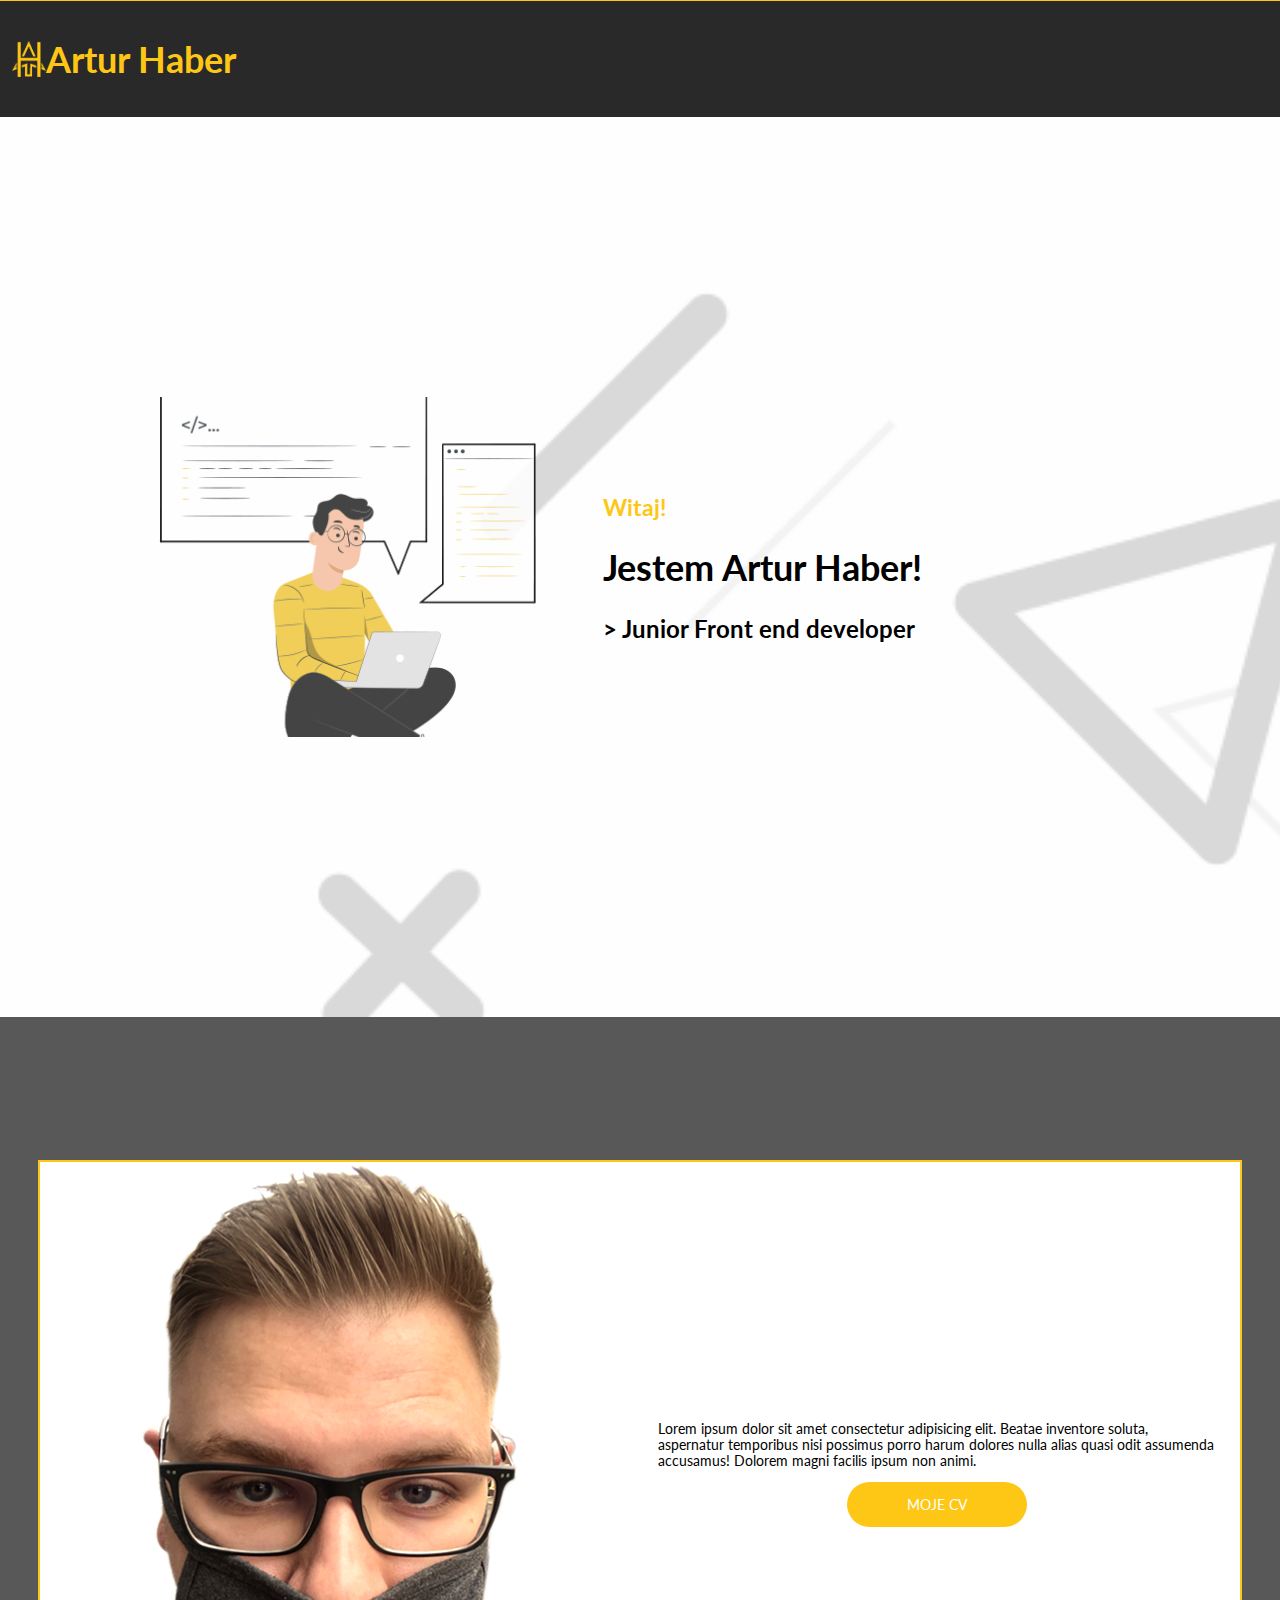
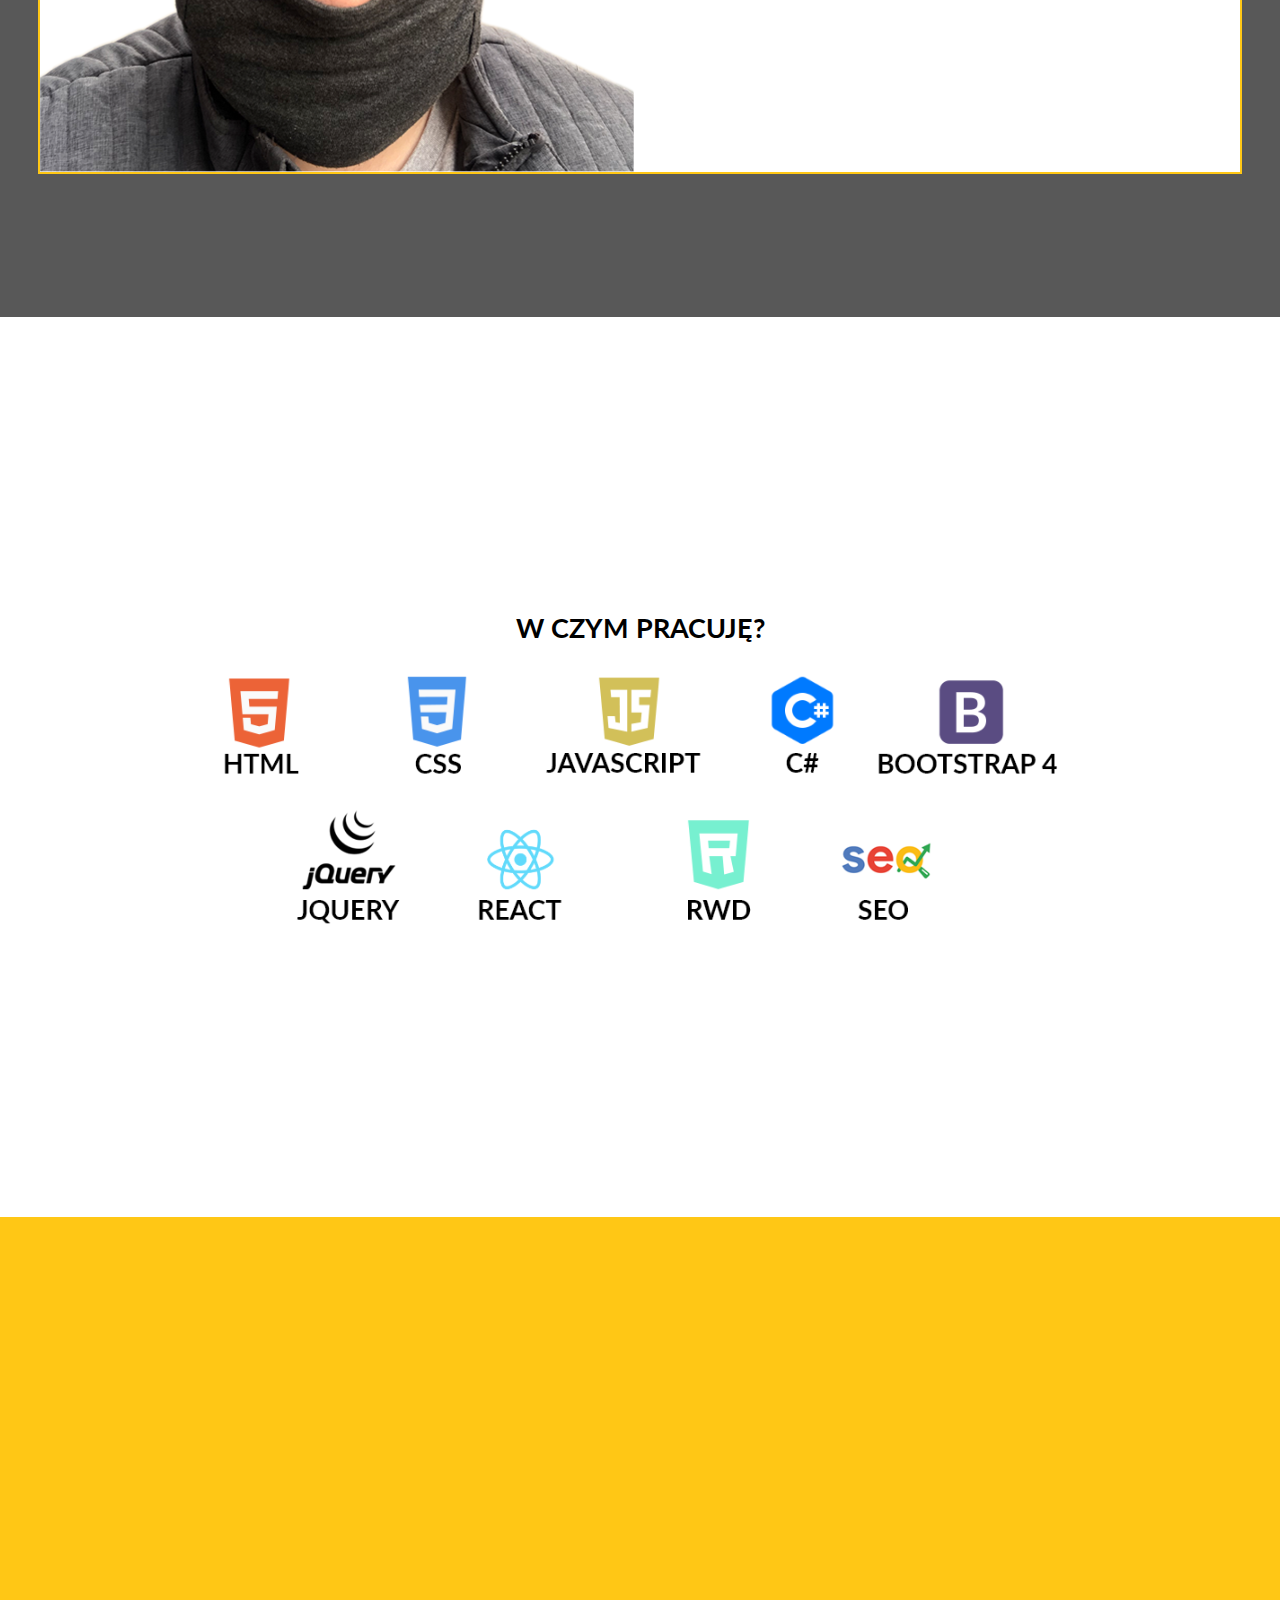
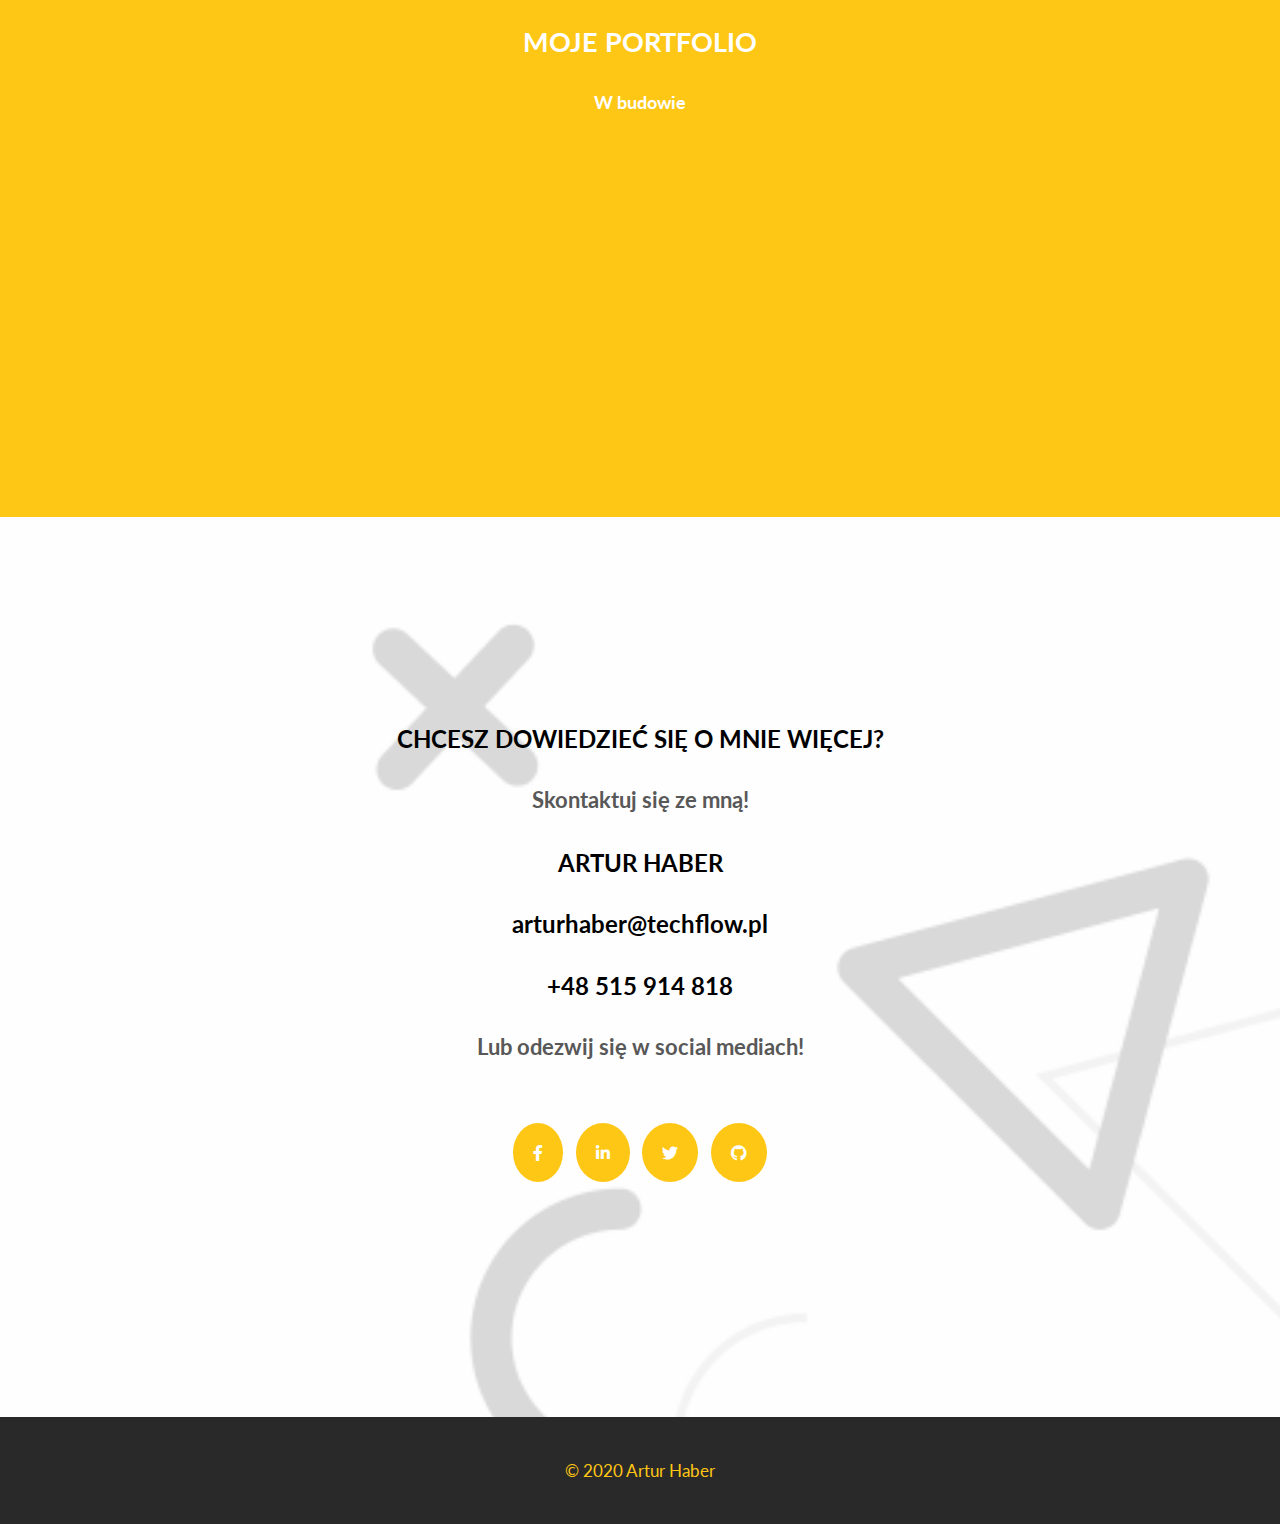
<file: index.html>
<!DOCTYPE html>
<html lang="pl">

<head>
    <meta charset="UTF-8">
    <meta name="viewport" content="width=device-width, initial-scale=1">
    <title>Artur Haber</title>
    <link rel="stylesheet" href="css/style.css">
    <link rel="stylesheet" href="css/all.min.css">
    <link rel="stylesheet" href="css/fontawesome.min.css">
    <link rel="shortcut icon" href="img/logo-arturhaber.png" />
    <link rel="preconnect" href="https://fonts.gstatic.com">
    <link href="https://fonts.googleapis.com/css2?family=Lato:wght@400;700&display=swap" rel="stylesheet">
    <link rel="preconnect" href="https://fonts.gstatic.com">
    <link href="https://fonts.googleapis.com/css2?family=Lato&display=swap" rel="stylesheet">
    
</head>

<body onload="pokaz()">

    <nav class="navbar">
        <div class="logo"><img src="img/logo-arturhaber.png" alt="logo">
            <h1>Artur Haber</h1>
        </div>
        <a href="#" class="toggle-botton"><i class="fas fa-bars"></i></a>
        <div class="linki">
            <ul>
                <li><a href="#home">STRONA GŁÓWNA</a></li>
                <li><a href="#about_me">O MNIE</a></li>
                <li><a href="#skills">UMIEJĘTNOŚCI</a></li>
                <li><a href="#portfolio">PORTFOLIO</a></li>
                <li><a href="#contact">KONTAKT</a></li>
            </ul>
        </div>
    </nav>
    <header id="home">
        <section class="home-photo"><img src="img/GRAFIKA - 1.png" alt="img"></section>
        <article>
            <h3>Witaj!</h3>
            <h1>Jestem Artur Haber!</h1>
            <h2>> Junior Front end developer</h2>


        </article>
    </header>

    <main id="about_me">
        <article>
            <section class="photo"><img src="img/ZDJĘCIE.png" alt="my_photo">
                <section>
                    <p>Lorem ipsum dolor sit amet consectetur adipisicing elit. Beatae inventore soluta, aspernatur temporibus nisi possimus porro harum dolores nulla alias quasi odit assumenda accusamus! Dolorem magni facilis ipsum non animi.</p>
                    <a href="file/Artur Haber CV.pdf">
                        <div class="button">MOJE CV</div>
                    </a>
                </section>
            </section>
        </article>
    </main>
    <article class="article" id="skills">
        <h1>W CZYM PRACUJĘ?</h1>
        <section><img src="img/SEKCJA 3.png" alt="języki"></section>
    </article>
    <article class="article_portfolio" id="portfolio">
        <h1>MOJE PORTFOLIO</h1>
        <h2>W budowie</h2>
    </article>
    <section class="contact" id="contact">
        <h1>CHCESZ DOWIEDZIEĆ SIĘ O MNIE WIĘCEJ?</h1>
        <h2>Skontaktuj się ze mną!</h2>
        <h1>ARTUR HABER</h1>
        <h1>arturhaber@techflow.pl</h1>
        <h1>+48 515 914 818</h1>
        <h2>Lub odezwij się w social mediach!</h2>
        <div class="socials">
            <a href="#">
                <div class="social"><i class="fab fa-facebook-f"></i> </div>
            </a>
            <a href="#">
                <div class="social"><i class="fab fa-linkedin-in"></i> </div>
            </a>
            <a href="#">
                <div class="social"><i class="fab fa-twitter"></i> </div>
            </a>
            <a href="#">
                <div class="social"><i class="fab fa-github"></i> </div>
            </a>
        </div>
    </section>
    <footer>
        <p>&copy; 2020 Artur Haber<p></p>
    </footer>
    <script src="https://code.jquery.com/jquery-3.3.1.min.js" integrity="sha256-FgpCb/KJQlLNfOu91ta32o/NMZxltwRo8QtmkMRdAu8=" crossorigin="anonymous"></script>
    <script src="js/jquery.js"></script>
    
</body>

</html>
</file>
<file: css/style.css>
* {
  -webkit-box-sizing: border-box;
          box-sizing: border-box;
  font-family: 'Lato', sans-serif;
}

body {
  background-color: white;
  background-image: url("../img/810.png");
  background-repeat: no-repeat;
  background-size: cover;
  background-attachment: scroll;
  margin: 0;
  padding: 0;
}

body .navbar {
  z-index: 2;
  position: -webkit-sticky;
  position: sticky;
  top: 0;
  display: -webkit-box;
  display: -ms-flexbox;
  display: flex;
  -webkit-box-pack: justify;
      -ms-flex-pack: justify;
          justify-content: space-between;
  -webkit-box-align: center;
      -ms-flex-align: center;
          align-items: center;
  background-color: #292929;
  color: #ffc715;
  font-family: 'Lato', sans-serif;
  border-top: 1px solid #ffc715;
}

body .navbar .logo {
  margin: .75rem;
  display: -webkit-box;
  display: -ms-flexbox;
  display: flex;
  -webkit-box-pack: center;
      -ms-flex-pack: center;
          justify-content: center;
  -webkit-box-align: center;
      -ms-flex-align: center;
          align-items: center;
  font-size: 2vh;
}

body .navbar .logo img {
  height: 4vh;
}

body .navbar .toggle-botton {
  position: absolute;
  top: 1.8rem;
  right: 1rem;
  display: none;
  -webkit-box-align: center;
      -ms-flex-align: center;
          align-items: center;
  text-decoration: none;
  color: #ffc715;
}

body .navbar .toggle-botton:hover {
  background-color: #292929d2;
}

body .navbar .linki ul {
  margin: 0;
  padding: 0;
  display: -webkit-box;
  display: -ms-flexbox;
  display: flex;
}

body .navbar .linki ul li {
  list-style: none;
}

body .navbar .linki ul li a {
  font-size: 2vh;
  text-decoration: none;
  color: #ffc715;
  display: block;
  padding: 1rem;
}

body .navbar .linki ul li:hover {
  background-color: rgba(26, 24, 24, 0.678);
  border-radius: 25px;
}

body header {
  width: 100%;
  height: 100vh;
  padding: 6%;
  display: -webkit-box;
  display: -ms-flexbox;
  display: flex;
  -webkit-box-pack: center;
      -ms-flex-pack: center;
          justify-content: center;
  -webkit-box-align: center;
      -ms-flex-align: center;
          align-items: center;
}

body header .home-photo {
  display: -webkit-box;
  display: -ms-flexbox;
  display: flex;
  -webkit-box-pack: center;
      -ms-flex-pack: center;
          justify-content: center;
  -webkit-box-align: center;
      -ms-flex-align: center;
          align-items: center;
  width: 50%;
}

body header .home-photo img {
  height: 30vw;
}

body header article {
  margin: 1%;
  width: 50%;
}

body header article h3 {
  color: #ffc715;
  font-size: 2.5vh;
}

body header article h1 {
  font-size: 4vh;
}

body header article h2 {
  font-size: 2.7vh;
}

body main {
  height: 100vh;
  width: 100%;
  padding: 3%;
  background-color: #585858;
  display: -webkit-box;
  display: -ms-flexbox;
  display: flex;
  -webkit-box-pack: center;
      -ms-flex-pack: center;
          justify-content: center;
  -webkit-box-align: center;
      -ms-flex-align: center;
          align-items: center;
}

body main article {
  display: -webkit-box;
  display: -ms-flexbox;
  display: flex;
  -webkit-box-pack: center;
      -ms-flex-pack: center;
          justify-content: center;
  -webkit-box-align: center;
      -ms-flex-align: center;
          align-items: center;
}

body main article .photo {
  display: -webkit-box;
  display: -ms-flexbox;
  display: flex;
  -webkit-box-align: center;
      -ms-flex-align: center;
          align-items: center;
  -webkit-box-pack: center;
      -ms-flex-pack: center;
          justify-content: center;
  background-color: white;
  border: 2px solid #ffc715;
  width: 100%;
}

body main article .photo img {
  width: 50%;
}

body main article .photo section {
  display: -webkit-box;
  display: -ms-flexbox;
  display: flex;
  -webkit-box-pack: center;
      -ms-flex-pack: center;
          justify-content: center;
  -webkit-box-align: center;
      -ms-flex-align: center;
          align-items: center;
  -webkit-box-orient: vertical;
  -webkit-box-direction: normal;
      -ms-flex-direction: column;
          flex-direction: column;
  padding: 2%;
  font-size: 1.5vh;
}

body main article .photo section a {
  text-decoration: none;
}

body main article .photo section a .button {
  display: -webkit-box;
  display: -ms-flexbox;
  display: flex;
  -webkit-box-pack: center;
      -ms-flex-pack: center;
          justify-content: center;
  -webkit-box-align: center;
      -ms-flex-align: center;
          align-items: center;
  padding: 1%;
  background-color: #ffc715;
  color: white;
  width: 20vh;
  height: 5vh;
  border-radius: 25px;
}

body main article .photo section a .button:hover {
  background-color: #c29912;
}

body .article {
  height: 100vh;
  padding: 2%;
  background-color: white;
  display: -webkit-box;
  display: -ms-flexbox;
  display: flex;
  text-align: center;
  -webkit-box-pack: center;
      -ms-flex-pack: center;
          justify-content: center;
  -webkit-box-orient: vertical;
  -webkit-box-direction: normal;
      -ms-flex-direction: column;
          flex-direction: column;
}

body .article h1 {
  font-size: 3vh;
}

body .article section img {
  padding: 1%;
  width: 70%;
}

body .article_portfolio {
  height: 100vh;
  display: -webkit-box;
  display: -ms-flexbox;
  display: flex;
  -webkit-box-pack: center;
      -ms-flex-pack: center;
          justify-content: center;
  -webkit-box-align: center;
      -ms-flex-align: center;
          align-items: center;
  -webkit-box-orient: vertical;
  -webkit-box-direction: normal;
      -ms-flex-direction: column;
          flex-direction: column;
  background-color: #ffc715;
}

body .article_portfolio h1 {
  color: white;
  font-size: 3vh;
}

body .article_portfolio h2 {
  color: white;
  font-size: 2vh;
}

body .contact {
  height: 100vh;
  display: -webkit-box;
  display: -ms-flexbox;
  display: flex;
  -webkit-box-pack: center;
      -ms-flex-pack: center;
          justify-content: center;
  -webkit-box-align: center;
      -ms-flex-align: center;
          align-items: center;
  -webkit-box-orient: vertical;
  -webkit-box-direction: normal;
      -ms-flex-direction: column;
          flex-direction: column;
  text-align: center;
}

body .contact h1 {
  font-size: 2.7vh;
}

body .contact h2 {
  color: #585858;
  font-size: 2.4vh;
}

body .contact .socials {
  margin: 3%;
  display: -webkit-box;
  display: -ms-flexbox;
  display: flex;
  -webkit-box-pack: center;
      -ms-flex-pack: center;
          justify-content: center;
  -webkit-box-align: center;
      -ms-flex-align: center;
          align-items: center;
}

body .contact .socials a {
  text-decoration: none;
  color: white;
  background-color: #ffc715;
  border-radius: 50%;
  padding: 20px;
  margin: 3%;
}

body .contact .socials a:hover {
  background-color: #c29912;
}

body footer {
  text-align: center;
  background-color: #292929;
  color: #ffc715;
  font-size: 1.9vh;
  padding: 2%;
}

@media (max-width: 1040px) {
  body .navbar {
    -webkit-box-orient: vertical;
    -webkit-box-direction: normal;
        -ms-flex-direction: column;
            flex-direction: column;
    -webkit-box-align: start;
        -ms-flex-align: start;
            align-items: flex-start;
  }
  body .navbar .toggle-botton {
    display: -webkit-box;
    display: -ms-flexbox;
    display: flex;
    font-size: 4vh;
  }
  body .navbar .linki {
    display: none;
    width: 100%;
  }
  body .navbar .linki.active {
    display: -webkit-box;
    display: -ms-flexbox;
    display: flex;
  }
  body .navbar .linki ul {
    width: 100%;
    -webkit-box-orient: vertical;
    -webkit-box-direction: normal;
        -ms-flex-direction: column;
            flex-direction: column;
  }
  body .navbar .linki ul li {
    text-align: center;
  }
  body .navbar .linki ul li a {
    padding: .5rem 1rem;
  }
  body header {
    height: 90vh;
  }
  body main {
    -webkit-box-orient: vertical;
    -webkit-box-direction: normal;
        -ms-flex-direction: column;
            flex-direction: column;
  }
  body main article {
    -webkit-box-orient: vertical;
    -webkit-box-direction: normal;
        -ms-flex-direction: column;
            flex-direction: column;
  }
  body main article .photo {
    -webkit-box-orient: vertical;
    -webkit-box-direction: normal;
        -ms-flex-direction: column;
            flex-direction: column;
  }
  body main article .photo img {
    width: 90%;
  }
  body .article h1 {
    font-size: 4vh;
    margin-bottom: 20%;
  }
  body .article section img {
    width: 100%;
  }
}
/*# sourceMappingURL=style.css.map */
</file>
